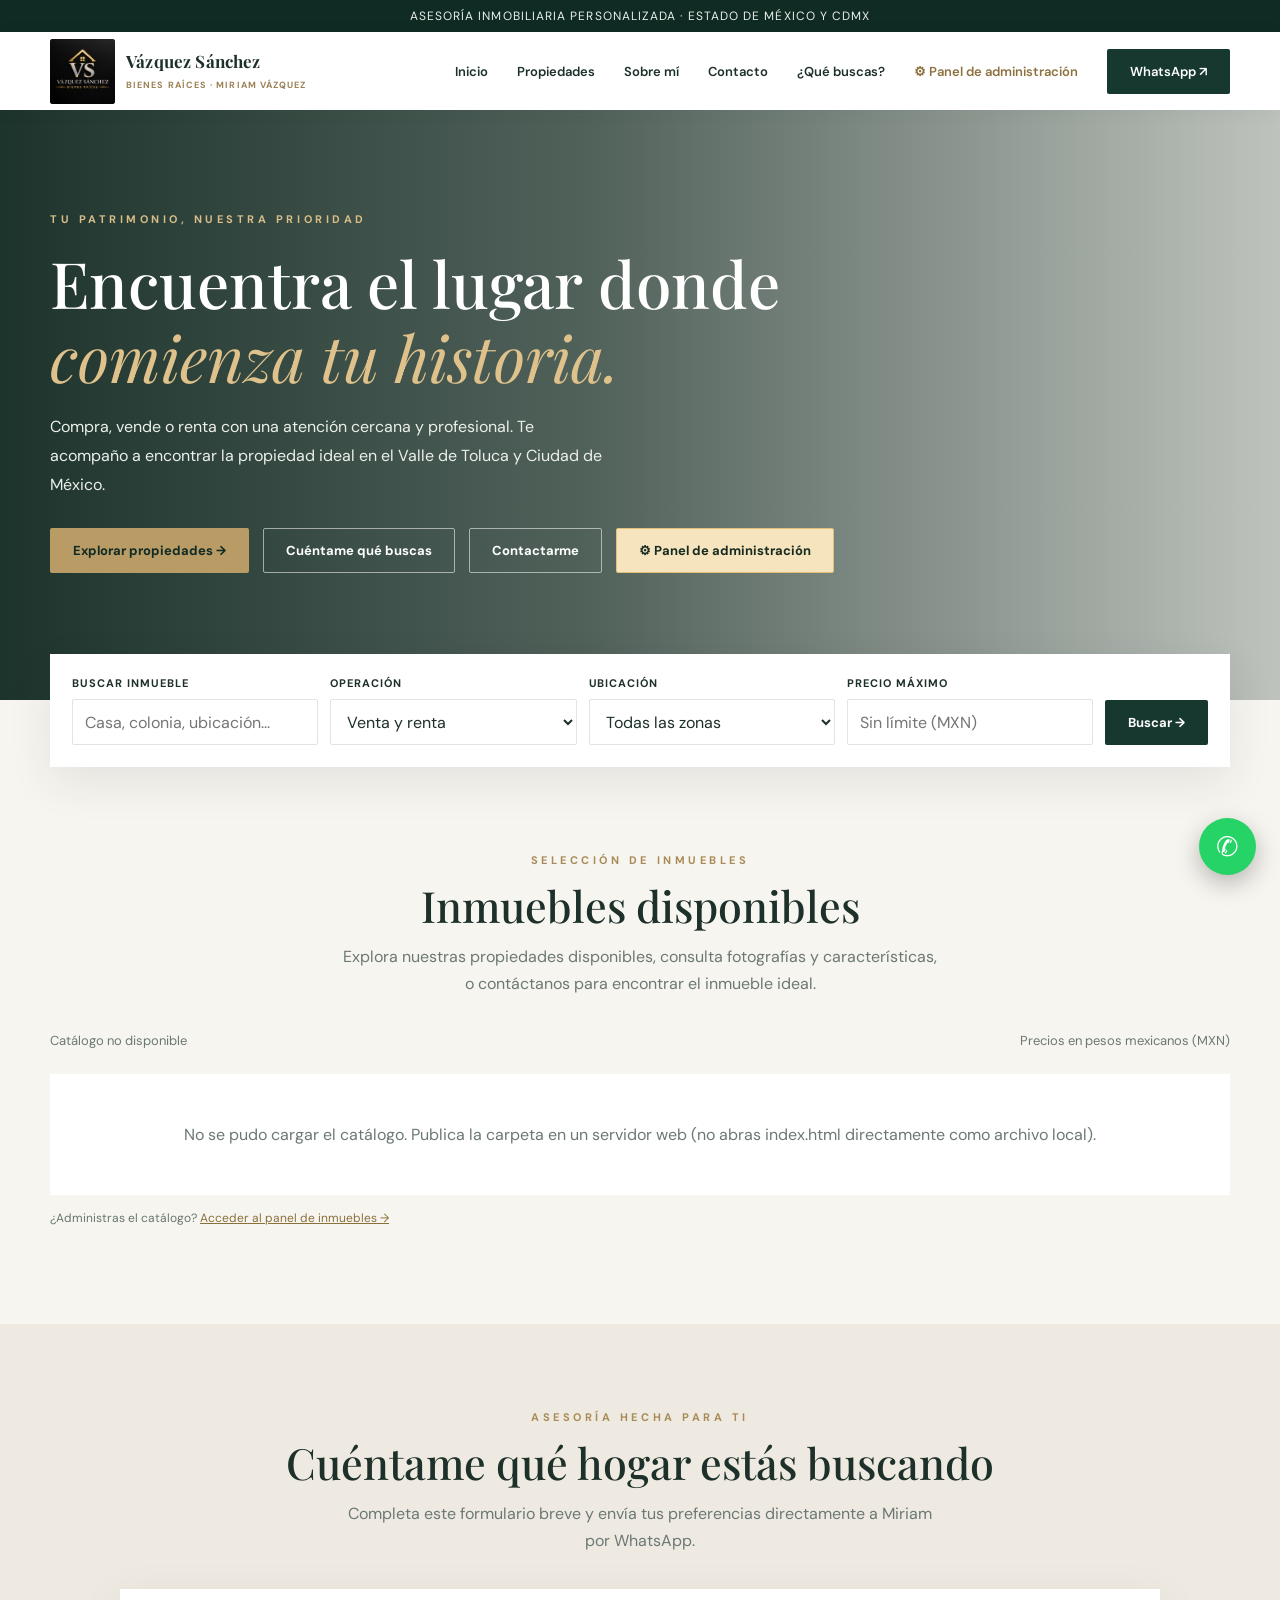
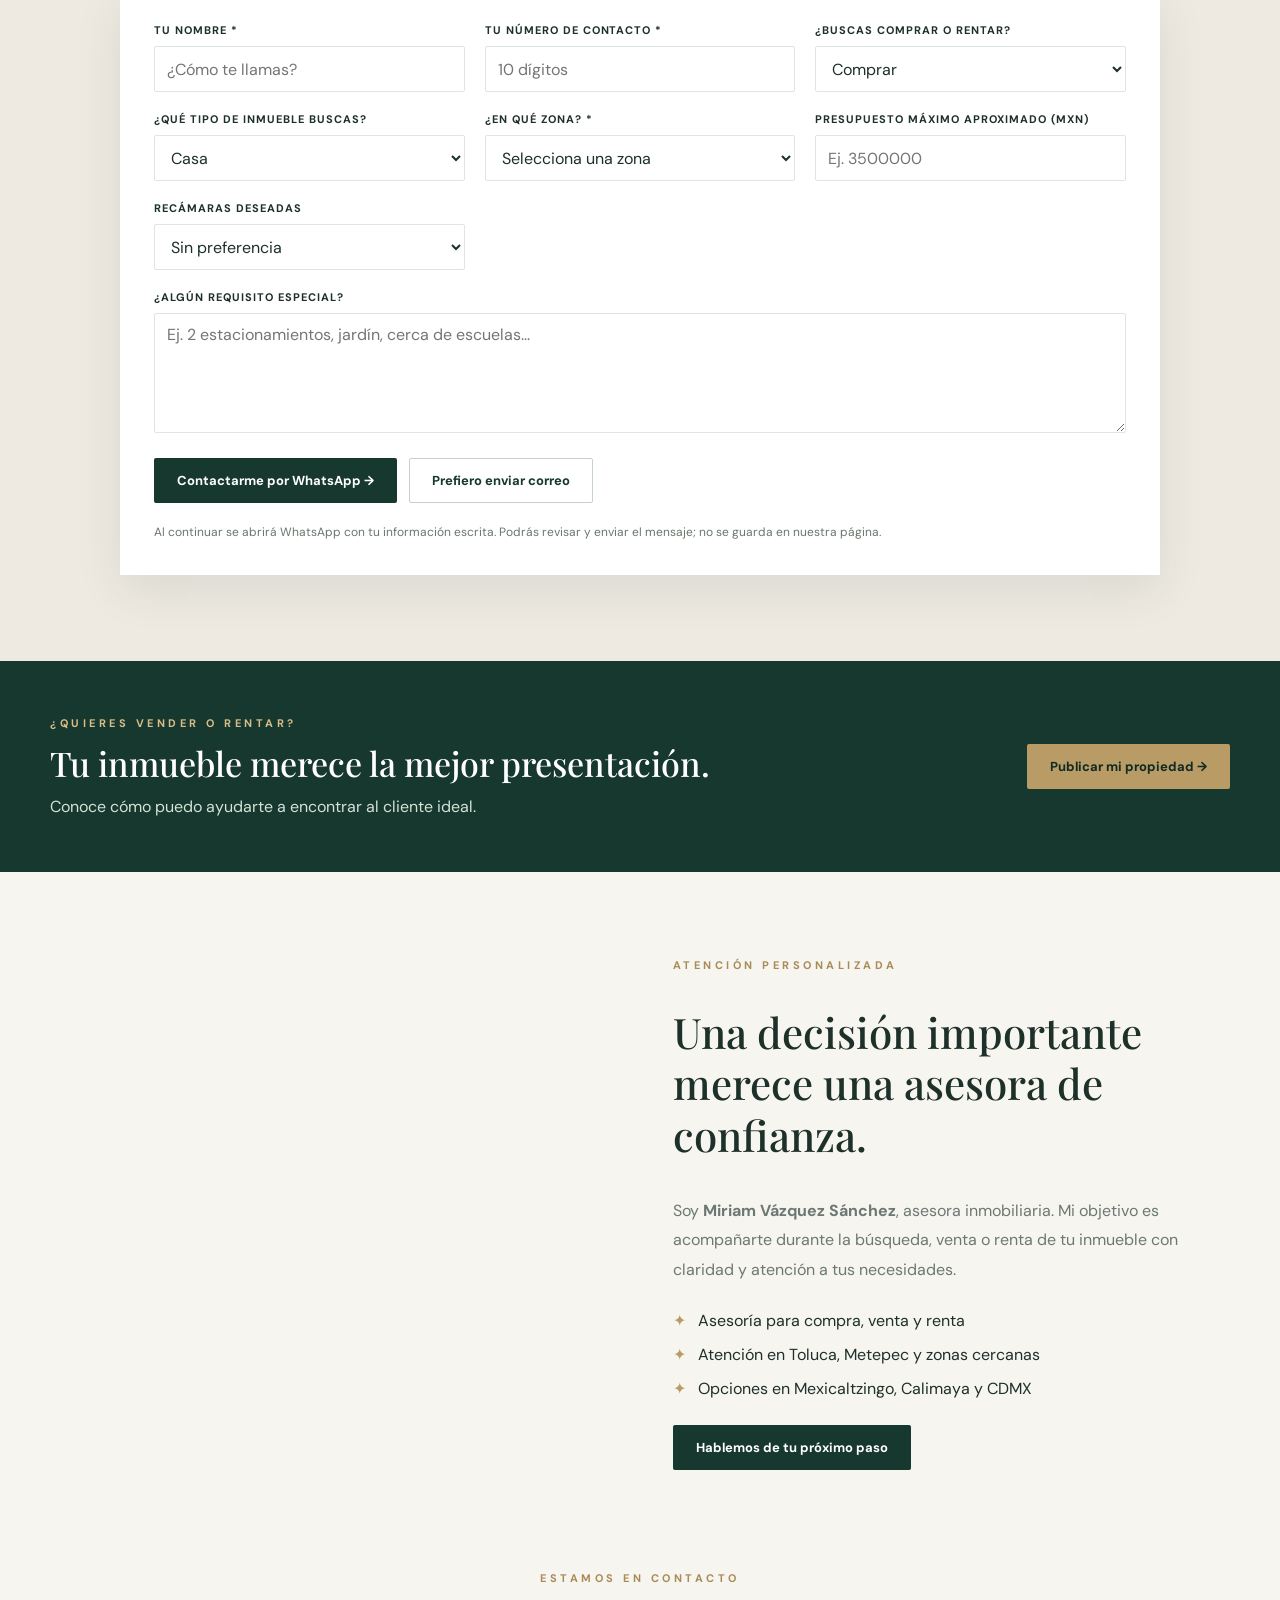
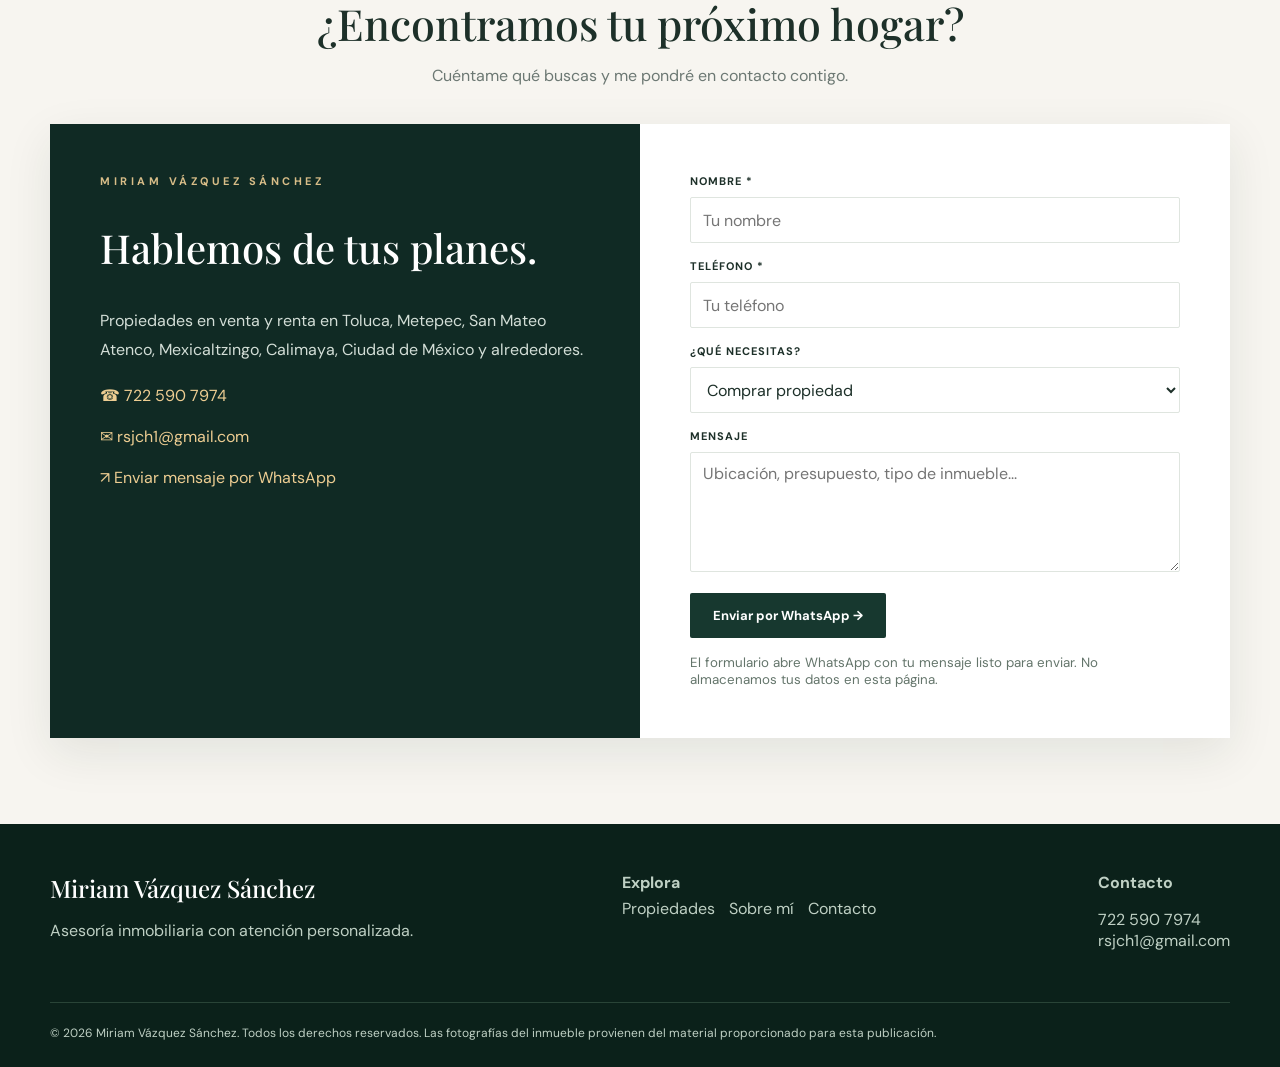
<file: VSB_BIENES_RAICES_FINALCONFIGURADO/index.html>
<!doctype html><html lang="es"><head><meta charset="utf-8"><meta name="viewport" content="width=device-width,initial-scale=1"><meta name="description" content="Miriam Vázquez Sánchez, asesora inmobiliaria. Propiedades en venta y renta en Toluca, Metepec, San Mateo Atenco, Mexicaltzingo, Calimaya y Ciudad de México."><meta name="theme-color" content="#17382f"><title>Miriam Vázquez Sánchez | Asesora Inmobiliaria</title><link rel="stylesheet" href="assets/styles.css"><link rel="icon" href="assets/favicon.ico" sizes="any" type="image/x-icon"><link rel="canonical" href="https://xn--vsbienesraces-5ib.com/">
<meta name="description" content="Vázquez Sánchez Bienes Raíces: casas, departamentos y propiedades en venta y renta en Metepec, Toluca y San Mateo Atenco. Asesoría de Miriam Vázquez Sánchez.">
<meta property="og:type" content="website"><meta property="og:title" content="Vázquez Sánchez Bienes Raíces | Venta y renta en Toluca y Metepec"><meta property="og:description" content="Encuentra propiedades en venta y renta con asesoría personalizada."><meta property="og:image" content="https://xn--vsbienesraces-5ib.com/assets/logo-vazquez-sanchez.jpeg">
</head><body>
<div class="topbar">ASESORÍA INMOBILIARIA PERSONALIZADA · ESTADO DE MÉXICO Y CDMX</div><header class="nav"><div class="container navinner"><a class="brand" href="#inicio" aria-label="Volver al inicio"><img class="brand-logo" src="assets/logo-vazquez-sanchez.jpeg" alt="Vázquez Sánchez Bienes Raíces"><span><strong>Vázquez Sánchez</strong><small>BIENES RAÍCES · MIRIAM VÁZQUEZ</small></span></a><button class="mobile-menu" id="menuBtn" aria-label="Abrir menú" aria-expanded="false">☰</button><nav class="links" id="menu"><a href="#inicio">Inicio</a><a href="#propiedades">Propiedades</a><a href="#nosotros">Sobre mí</a><a href="#contacto">Contacto</a><a href="#busqueda">¿Qué buscas?</a><a class="admin-link" href="admin.html">⚙ Panel de administración</a><a class="btn btn-primary" href="https://wa.me/527225907974?text=Hola%20Miriam%2C%20me%20interesa%20recibir%20asesor%C3%ADa%20inmobiliaria." target="_blank" rel="noopener noreferrer">WhatsApp ↗</a></nav></div></header>
<main><section class="hero" id="inicio"><div class="container heroinner"><div class="eyebrow">Tu patrimonio, nuestra prioridad</div><h1>Encuentra el lugar donde <em>comienza tu historia.</em></h1><p>Compra, vende o renta con una atención cercana y profesional. Te acompaño a encontrar la propiedad ideal en el Valle de Toluca y Ciudad de México.</p><div class="herobtns"><a class="btn btn-gold" href="#propiedades">Explorar propiedades →</a><a class="btn btn-line" style="color:white;border-color:#ffffff8a" href="#busqueda">Cuéntame qué buscas</a><a class="btn btn-line" style="color:white;border-color:#ffffff8a" href="#contacto">Contactarme</a><a class="btn btn-admin" href="admin.html">⚙ Panel de administración</a></div></div></section>
<div class="container"><form class="filters" id="filters"><div class="field"><label for="search">Buscar inmueble</label><input type="search" id="search" placeholder="Casa, colonia, ubicación..."></div><div class="field"><label for="operation">Operación</label><select id="operation"><option value="">Venta y renta</option><option value="venta">Venta</option><option value="renta">Renta</option></select></div><div class="field"><label for="zone">Ubicación</label><select id="zone"><option value="">Todas las zonas</option><option>Toluca</option><option>Metepec</option><option>San Mateo Atenco</option><option>Mexicaltzingo</option><option>Calimaya</option><option>Ciudad de México</option><option>Alrededores</option></select></div><div class="field"><label for="maxPrice">Precio máximo</label><input id="maxPrice" type="number" min="0" placeholder="Sin límite (MXN)"></div><button class="btn btn-primary" type="submit">Buscar →</button></form></div>
<section class="section" id="propiedades"><div class="container"><div class="section-head"><div class="eyebrow" style="color:#a88b57">Selección de inmuebles</div><h2>Inmuebles disponibles</h2><p>Explora nuestras propiedades disponibles, consulta fotografías y características, o contáctanos para encontrar el inmueble ideal.</p></div><div class="results-bar"><span id="count" aria-live="polite">Cargando propiedades...</span><span>Precios en pesos mexicanos (MXN)</span></div><div class="grid" id="propertyGrid"></div><p class="admin-note">¿Administras el catálogo? <a href="admin.html" style="text-decoration:underline">Acceder al panel de inmuebles →</a></p></div></section>
<section class="section lead-section" id="busqueda"><div class="container"><div class="section-head"><div class="eyebrow" style="color:#a88b57">Asesoría hecha para ti</div><h2>Cuéntame qué hogar estás buscando</h2><p>Completa este formulario breve y envía tus preferencias directamente a Miriam por WhatsApp.</p></div><form id="searchLeadForm" class="lead-form"><div class="field"><label for="leadName">Tu nombre *</label><input id="leadName" required maxlength="100" autocomplete="name" placeholder="¿Cómo te llamas?"></div><div class="field"><label for="leadPhone">Tu número de contacto *</label><input id="leadPhone" required type="tel" minlength="10" maxlength="22" autocomplete="tel" placeholder="10 dígitos"></div><div class="field"><label for="leadOperation">¿Buscas comprar o rentar?</label><select id="leadOperation"><option value="Comprar">Comprar</option><option value="Rentar">Rentar</option></select></div><div class="field"><label for="leadType">¿Qué tipo de inmueble buscas?</label><select id="leadType"><option>Casa</option><option>Departamento</option><option>Townhouse</option><option>Terreno</option><option>Local comercial</option><option>Otro</option></select></div><div class="field"><label for="leadZone">¿En qué zona? *</label><select id="leadZone" required><option value="">Selecciona una zona</option><option>Toluca</option><option>Metepec</option><option>San Mateo Atenco</option><option>Mexicaltzingo</option><option>Calimaya</option><option>Ciudad de México</option><option>Alrededores</option><option>Otra / flexible</option></select></div><div class="field"><label for="leadBudget">Presupuesto máximo aproximado (MXN)</label><input id="leadBudget" type="number" min="0" placeholder="Ej. 3500000"></div><div class="field"><label for="leadBeds">Recámaras deseadas</label><select id="leadBeds"><option value="Sin preferencia">Sin preferencia</option><option>1</option><option>2</option><option>3</option><option>4 o más</option></select></div><div class="field wide"><label for="leadNotes">¿Algún requisito especial?</label><textarea id="leadNotes" maxlength="1000" placeholder="Ej. 2 estacionamientos, jardín, cerca de escuelas..."></textarea></div><div class="lead-actions wide"><button class="btn btn-primary" type="submit">Contactarme por WhatsApp →</button><a class="btn btn-line" href="mailto:rsjch1@gmail.com">Prefiero enviar correo</a></div><p class="lead-note wide">Al continuar se abrirá WhatsApp con tu información escrita. Podrás revisar y enviar el mensaje; no se guarda en nuestra página.</p></form></div></section>
<section class="banner"><div class="container banner-content"><div><div class="eyebrow">¿Quieres vender o rentar?</div><h2>Tu inmueble merece la mejor presentación.</h2><p>Conoce cómo puedo ayudarte a encontrar al cliente ideal.</p></div><a class="btn btn-gold" href="https://wa.me/527225907974?text=Hola%20Miriam%2C%20quiero%20informaci%C3%B3n%20para%20promocionar%20mi%20inmueble." target="_blank" rel="noopener noreferrer">Publicar mi propiedad →</a></div></section>
<section class="section" id="nosotros"><div class="container about"><div class="about-img" role="img" aria-label="Interior residencial elegante"></div><div><div class="eyebrow" style="color:#a88b57">Atención personalizada</div><h2>Una decisión importante merece una asesora de confianza.</h2><p>Soy <strong>Miriam Vázquez Sánchez</strong>, asesora inmobiliaria. Mi objetivo es acompañarte durante la búsqueda, venta o renta de tu inmueble con claridad y atención a tus necesidades.</p><div class="bullets"><span>Asesoría para compra, venta y renta</span><span>Atención en Toluca, Metepec y zonas cercanas</span><span>Opciones en Mexicaltzingo, Calimaya y CDMX</span></div><a class="btn btn-primary" href="#contacto">Hablemos de tu próximo paso</a></div></div></section>
<section class="section" id="contacto" style="padding-top:15px"><div class="container"><div class="section-head"><div class="eyebrow" style="color:#a88b57">Estamos en contacto</div><h2>¿Encontramos tu próximo hogar?</h2><p>Cuéntame qué buscas y me pondré en contacto contigo.</p></div><div class="contact-wrap"><div class="contact-info"><div class="eyebrow">Miriam Vázquez Sánchez</div><h2>Hablemos de tus planes.</h2><p>Propiedades en venta y renta en Toluca, Metepec, San Mateo Atenco, Mexicaltzingo, Calimaya, Ciudad de México y alrededores.</p><a href="tel:+527225907974">☎ 722 590 7974</a><a href="mailto:rsjch1@gmail.com">✉ rsjch1@gmail.com</a><a href="https://wa.me/527225907974" target="_blank" rel="noopener noreferrer">↗ Enviar mensaje por WhatsApp</a></div><form class="contact-form" id="contactForm"><div class="field"><label for="name">Nombre *</label><input id="name" required autocomplete="name" placeholder="Tu nombre"></div><div class="field"><label for="phone">Teléfono *</label><input id="phone" required autocomplete="tel" inputmode="tel" placeholder="Tu teléfono"></div><div class="field"><label for="interest">¿Qué necesitas?</label><select id="interest"><option>Comprar propiedad</option><option>Rentar propiedad</option><option>Vender mi propiedad</option><option>Publicar inmueble en renta</option><option>Otra consulta</option></select></div><div class="field"><label for="message">Mensaje</label><textarea id="message" placeholder="Ubicación, presupuesto, tipo de inmueble..."></textarea></div><button class="btn btn-primary" type="submit">Enviar por WhatsApp →</button><small style="color:#64756b">El formulario abre WhatsApp con tu mensaje listo para enviar. No almacenamos tus datos en esta página.</small></form></div></div></section></main>
<footer><div class="container"><div class="footer-row"><div><h3>Miriam Vázquez Sánchez</h3><p>Asesoría inmobiliaria con atención personalizada.</p></div><div><strong>Explora</strong><div><a href="#propiedades">Propiedades</a><a href="#nosotros">Sobre mí</a><a href="#contacto">Contacto</a></div></div><div><strong>Contacto</strong><p>722 590 7974<br>rsjch1@gmail.com</p></div></div><div class="copyright">© <span id="year"></span> Miriam Vázquez Sánchez. Todos los derechos reservados. Las fotografías del inmueble provienen del material proporcionado para esta publicación.</div></div></footer>
<a class="whatsapp" href="https://wa.me/527225907974?text=Hola%20Miriam%2C%20quiero%20informaci%C3%B3n%20de%20tus%20inmuebles." aria-label="Contactar por WhatsApp" target="_blank" rel="noopener noreferrer">✆</a>
<dialog id="details" class="modal"><div id="detailsBody"></div></dialog><script type="application/json" id="initialCatalog">[{"id": "inmueble-1791783072882-dwgj", "titulo": "Departamento en renta, ubicado a 5 minutos del tren interurbano estación Toluca", "operacion": "renta", "tipo": "Departamento", "zona": "Toluca", "precio": 6500, "terreno": 56, "construccion": 56, "recamaras": 2, "banos": 1, "estacionamientos": 1, "estado": "disponible", "imagen": "assets/propiedades/p0-portada.webp", "descripcion": "¡DEPARTAMENTO EN RENTA! a 5 MIN DEL TREN INTERURBANO (TOLUCA) ✨🏡Ubicado en 2do piso
                                MENSUALIDAD: $6,500.00
📍 Localizado en la Col. Benito Juárez (Zona sur) de Toluca, con fácil conexión hacia Metepec y principales vías de acceso.

🔑 Una opción práctica y funcional, ideal para quienes buscan un espacio cómodo y bien distribuido.

🏡 CARACTERÍSTICAS

🏗️ Construcción: 56 m²  
🚗 Estacionamiento para 1 auto pequeño  
🛋️ Área para sala  
🍽️ Área para comedor  
👩‍🍳 Cocina con tarja  
🔥 Boiler de paso  
🚻 1 baño  
🛌 2 recámaras, cada una con clóset  
🧺 Área de lavado (en la azotea)

📌 Cerca de comercios, escuelas y servicios, con buena conectividad hacia Toluca y Metepec.

📲 ¡Agenda tu visita! vía whatsapp 7225907974

📩 Envíanos mensaje para conocer precio, disponibilidad y requisitos de arrendamiento.
*Se renta a través de póliza jurídica
#InmuebleEnRenta #RentaToluca #Depaenrenta #Toluca #Metepec #EstadoDeMéxico #Renta #BienesRaíces #TuNuevoHogar 🏡🔑✨", "galeria": ["assets/propiedades/p0-1.webp", "assets/propiedades/p0-2.webp", "assets/propiedades/p0-3.webp", "assets/propiedades/p0-4.webp", "assets/propiedades/p0-5.webp", "assets/propiedades/p0-6.webp", "assets/propiedades/p0-7.webp", "assets/propiedades/p0-8.webp"], "destacada": true, "videos": []}, {"id": "renta-edificio-san-mateo-oxtotitlan-001", "titulo": "Casa en renta en privada sobre Venustiano carranza, Toluca", "operacion": "renta", "tipo": "Edificio para uso institucional o escolar", "zona": "Venustiano Carranza, Toluca", "precio": 13900, "terreno": 0, "construccion": 0, "recamaras": 3, "banos": 0.5, "estacionamientos": 1, "descripcion": "Casa en renta 2 niveles, ubicacion estrategica para quienes buscan comodidad y conectividad en toluca  Renta mensual: $13,900 MXN

📍 Ubicación estratégica para quienes buscan comodidad y conectividad en Toluca.

🔑 Características de la propiedad:
🛏️ 3 recámaras
🛋️ Sala y comedor
🍸 Área de bar
🛁 1 baño completo
🚻 Medio baño para visitas
🧺 Área de lavado
🌿 Patio de servicio
📦 Cuarto de servicio o bodega
🚗 Estacionamiento para 2 vehículos

✨ Disfruta de espacios funcionales, privacidad y una distribución ideal para la vida familiar.

📋 REQUISITOS DE ARRENDAMIENTO
✔️ 1 mes de renta: $13,900
✔️ 1 mes de depósito: $13,900
✔️ Póliza jurídica: $3,538

💰 Inversión inicial total: $31,338 MXN

📲 ¡Agenda tu cita y conoce esta propiedad!

📍 Ubicación:
https://maps.google.com/?q=19.280157,-99.664551

#CasaEnRenta #RentaToluca #BienesRaícesToluca #VenustianoCarranza #CasaEnRentaEdomex #InmueblesToluca #VSBienesRaíces", "imagen": "assets/propiedades/p1-portada.webp", "galeria": ["assets/propiedades/p1-1.webp", "assets/propiedades/p1-2.webp", "assets/propiedades/p1-3.webp", "assets/propiedades/p1-4.webp", "assets/propiedades/p1-5.webp", "assets/propiedades/p1-6.webp", "assets/propiedades/p1-7.webp", "assets/propiedades/p1-8.webp", "assets/propiedades/p1-9.webp", "assets/propiedades/p1-10.webp", "assets/propiedades/p1-11.webp", "assets/propiedades/p1-12.webp", "assets/propiedades/p1-13.webp", "assets/propiedades/p1-14.webp", "assets/propiedades/p1-15.webp", "assets/propiedades/p1-16.webp", "assets/propiedades/p1-17.webp", "assets/propiedades/p1-18.webp", "assets/propiedades/p1-19.webp", "assets/propiedades/p1-20.webp", "assets/propiedades/p1-21.webp", "assets/propiedades/p1-22.webp", "assets/propiedades/p1-23.webp", "assets/propiedades/p1-24.webp", "assets/propiedades/p1-25.webp", "assets/propiedades/p1-26.webp"], "estado": "disponible", "destacada": true, "videos": []}]</script><script src="assets/config.js" defer></script><script src="assets/site.js" defer></script></body></html>
</file>
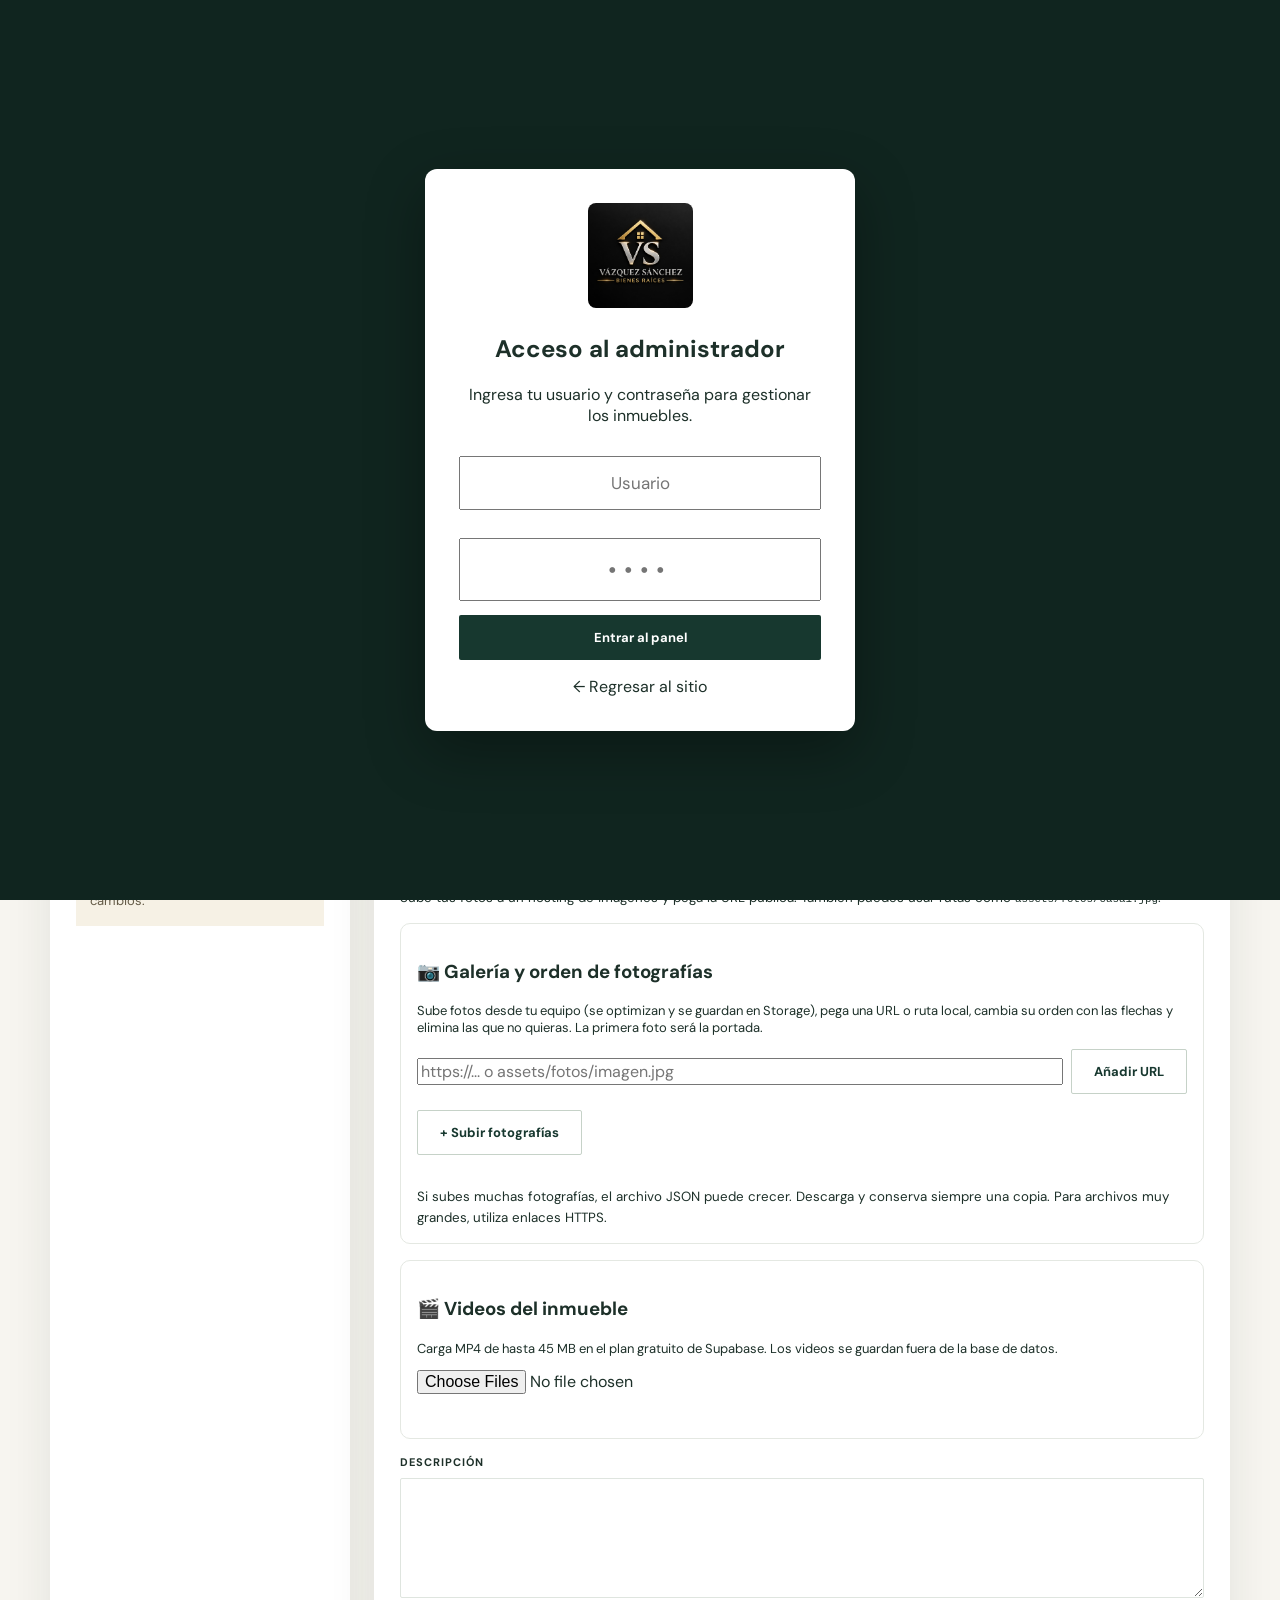
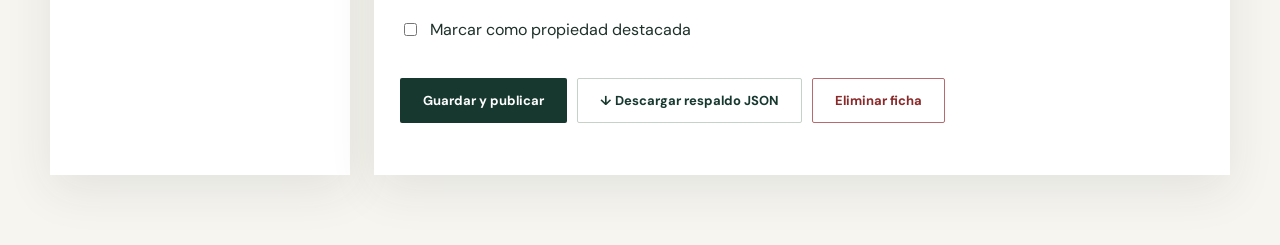
<file: VSB_BIENES_RAICES_FINALCONFIGURADO/admin.html>
<!doctype html><html lang="es"><head><meta charset="utf-8"><meta name="viewport" content="width=device-width,initial-scale=1"><meta name="robots" content="noindex,nofollow"><title>Editor de catálogo | Miriam Vázquez</title><link rel="stylesheet" href="assets/styles.css"><link rel="icon" href="assets/favicon.ico" sizes="any" type="image/x-icon"><style>.admin-header{background:var(--deep);color:white;padding:32px 0}.admin-header h1{font:500 38px 'Playfair Display',serif;margin:8px 0}.admin-layout{display:grid;grid-template-columns:300px minmax(0,1fr);gap:24px;padding:35px 0 70px}.panel{background:white;padding:26px;box-shadow:var(--shadow)}.panel h2{font:500 25px 'Playfair Display',serif;margin:0 0 16px}.editor-grid{display:grid;grid-template-columns:repeat(2,1fr);gap:16px}.editor-grid .wide{grid-column:1/-1}.admin-list{display:grid;gap:9px;margin:18px 0}.admin-item{display:block;text-align:left;padding:15px;width:100%;border:1px solid var(--line);background:white;color:var(--ink)}.admin-item.active{border-color:var(--gold);background:#faf6ea}.admin-item strong{display:block}.admin-item small{color:var(--muted)}.actions{display:flex;gap:10px;flex-wrap:wrap;margin-top:22px}.help{background:#f6f1e5;padding:14px;font-size:13px;line-height:1.7;color:#645b47;margin-top:17px}.admin-layout .field input[type=checkbox]{width:auto;height:auto}.check{display:flex;align-items:center;gap:10px}.danger{border-color:#b56c6c;color:#8a2929}.status{font-size:13px;color:#375d48;margin-top:10px}.upload{width:100%;max-width:100%}@media(max-width:760px){.admin-layout{grid-template-columns:1fr}.editor-grid{grid-template-columns:1fr}.editor-grid .wide{grid-column:auto}}.photo-manager{grid-column:1/-1;border:1px solid var(--line);padding:16px;border-radius:10px}.photo-list{display:grid;grid-template-columns:repeat(auto-fill,minmax(145px,1fr));gap:12px;margin:14px 0}.photo-card{padding:8px;border:1px solid #d8d0c1;border-radius:8px;background:#faf9f6}.photo-card img{width:100%;height:110px;object-fit:cover;border-radius:5px}.photo-card small{display:block;margin:5px 0}.photo-actions{display:flex;flex-wrap:wrap;gap:4px}.photo-actions button{font-size:12px;padding:5px 8px;cursor:pointer}.gate{position:fixed;inset:0;background:#10251f;z-index:9999;display:grid;place-items:center;padding:20px}.gate-card{background:#fff;width:min(430px,100%);padding:34px;border-radius:12px;text-align:center;box-shadow:0 20px 60px #0005}.gate-card img{width:105px;height:105px;object-fit:contain;border-radius:8px}.gate-card input{font-size:24px;text-align:center;letter-spacing:7px;width:100%;padding:14px;margin:14px 0}.gate[hidden]{display:none}.wide-input{display:flex;gap:8px;align-items:center}.wide-input input{flex:1;min-width:0}@media(max-width:900px){.admin-layout{grid-template-columns:240px minmax(0,1fr);gap:16px}.panel{padding:18px}.editor-grid{grid-template-columns:1fr}.editor-grid .wide{grid-column:auto}}@media(max-width:760px){.admin-layout{grid-template-columns:minmax(0,1fr);padding:16px 0 40px}.admin-header{padding:22px 0}.admin-header h1{font-size:30px}.panel{padding:18px}.photo-manager{grid-column:auto;padding:12px}.photo-list{grid-template-columns:repeat(2,minmax(0,1fr))}.wide-input{display:grid;grid-template-columns:1fr}.wide-input input{width:100%}.actions{display:grid;grid-template-columns:1fr}.actions .btn{width:100%}.gate-card{padding:23px 16px}.admin-item{padding:13px}.photo-actions button{min-height:36px;min-width:36px}}@media(max-width:360px){.photo-list{grid-template-columns:1fr}.photo-card img{height:170px}}
</style></head><body><div class="gate" id="gate"><form class="gate-card" id="loginForm"><img src="assets/logo-vazquez-sanchez.jpeg" alt="Vázquez Sánchez Bienes Raíces"><h2>Acceso al administrador</h2><p>Ingresa tu usuario y contraseña para gestionar los inmuebles.</p><input id="username" type="text" required placeholder="Usuario" aria-label="Usuario" autocomplete="username" style="font-size:17px;letter-spacing:normal"><input id="password" type="password" required placeholder="••••" aria-label="Contraseña" autocomplete="current-password"><button class="btn btn-primary" type="submit" style="width:100%">Entrar al panel</button><p id="loginError" role="alert" style="color:#9c2929"></p><a href="index.html">← Regresar al sitio</a></form></div><header class="admin-header"><div class="container"><a href="index.html" style="color:#d9bd83">← Volver al sitio</a><h1>Editor de inmuebles</h1><p>Administra fichas, fotos y videos. Los cambios se publican al guardar cuando Supabase está configurado.</p></div></header><main class="container admin-layout"><aside class="panel"><h2>Tu catálogo</h2><button type="button" class="btn btn-line" id="logout" style="margin-bottom:10px">Cerrar sesión</button><button type="button" class="btn btn-primary" id="add" style="width:100%">+ Nueva propiedad</button><div id="items" class="admin-list"></div><div class="actions" style="margin-bottom:18px"><button type="button" class="btn btn-line" id="moveUp">↑ Subir inmueble</button><button type="button" class="btn btn-line" id="moveDown">↓ Bajar inmueble</button></div><button type="button" class="btn btn-line" id="importBtn" style="width:100%">Importar catálogo JSON</button><input type="file" id="importFile" accept=".json,application/json" hidden><button type="button" class="btn btn-line" id="reloadPublished" style="width:100%;margin-top:10px">↻ Actualizar catálogo desde el servidor</button><div class="help"><b>Publicación directa:</b> al guardar, agregar, eliminar o reordenar fotografías, los cambios se almacenan en el servidor y aparecen en la página pública. Usa el respaldo JSON por seguridad. Requiere configurar Supabase. Sin configuración el editor no publica cambios.</div></aside><section class="panel"><h2 id="editorTitle">Editar inmueble</h2><form id="editor" class="editor-grid"><div class="field wide"><label for="titulo">Título *</label><input id="titulo" required maxlength="120"></div><div class="field"><label for="operacion">Operación</label><select id="operacion"><option value="venta">Venta</option><option value="renta">Renta</option></select></div><div class="field"><label for="tipo">Tipo de inmueble</label><select id="tipo"><option>Casa</option><option>Departamento</option><option>Terreno</option><option>Townhouse</option><option>Local comercial</option><option>Oficina</option><option>Edificio para uso institucional o escolar</option><option>Otro</option></select></div><div class="field"><label for="zona">Zona *</label><input id="zona" list="zonas" required><datalist id="zonas"><option>Toluca</option><option>Metepec</option><option>San Mateo Atenco</option><option>Mexicaltzingo</option><option>Calimaya</option><option>Ciudad de México</option><option>Alrededores</option></datalist></div><div class="field"><label for="precio">Precio (MXN) *</label><input id="precio" type="number" min="0" step="1" required></div><div class="field"><label for="terreno">Terreno (m²)</label><input id="terreno" type="number" min="0" step="0.01"></div><div class="field"><label for="construccion">Construcción (m²)</label><input id="construccion" type="number" min="0" step="0.01"></div><div class="field"><label for="recamaras">Recámaras</label><input id="recamaras" type="number" min="0"></div><div class="field"><label for="banos">Baños</label><input id="banos" type="number" min="0" step="0.5"></div><div class="field"><label for="estacionamientos">Estacionamientos</label><input id="estacionamientos" type="number" min="0"></div><div class="field"><label for="estado">Disponibilidad</label><select id="estado"><option value="disponible">Disponible</option><option value="ejemplo">Demostración (etiqueta visible)</option><option value="vendido">Vendido (se oculta)</option><option value="rentado">Rentado (se oculta)</option><option value="oculto">Oculto</option></select></div><div class="field wide"><label for="imagen">URL de fotografía principal (HTTPS)</label><input id="imagen" type="text" placeholder="assets/fotos/foto.jpg o https://..."><small>Sube tus fotos a un hosting de imágenes y pega la URL pública. También puedes usar rutas como <code>assets/fotos/casa1.jpg</code>.</small></div><div class="photo-manager"><h3>📷 Galería y orden de fotografías</h3><p style="font-size:13px">Sube fotos desde tu equipo (se optimizan y se guardan en Storage), pega una URL o ruta local, cambia su orden con las flechas y elimina las que no quieras. La primera foto será la portada.</p><div class="wide-input"><input id="photoUrl" type="text" placeholder="https://... o assets/fotos/imagen.jpg"><button type="button" class="btn btn-line" id="addPhotoUrl">Añadir URL</button></div><p><label for="photosUpload" class="btn btn-line" style="cursor:pointer;display:inline-block">+ Subir fotografías</label><input type="file" id="photosUpload" accept="image/*" multiple hidden></p><div class="photo-list" id="photosList"></div><small>Si subes muchas fotografías, el archivo JSON puede crecer. Descarga y conserva siempre una copia. Para archivos muy grandes, utiliza enlaces HTTPS.</small></div><div class="photo-manager"><h3>🎬 Videos del inmueble</h3><p style="font-size:13px">Carga MP4 de hasta 45 MB en el plan gratuito de Supabase. Los videos se guardan fuera de la base de datos.</p><input id="videosUpload" type="file" accept="video/mp4,video/webm" multiple><div id="videosList" class="photo-list"></div></div><div class="field wide"><label for="descripcion">Descripción</label><textarea id="descripcion" maxlength="3000"></textarea></div><label class="check wide"><input type="checkbox" id="destacada"> Marcar como propiedad destacada</label><div class="actions wide"><button class="btn btn-primary" type="submit">Guardar y publicar</button><button class="btn btn-line" type="button" id="download">↓ Descargar respaldo JSON</button><button class="btn btn-line danger" type="button" id="delete">Eliminar ficha</button></div><div class="status wide" role="status" aria-live="polite" id="status"></div></form></section></main><script src="assets/config.js" defer></script><script src="assets/admin-cloud.js" defer></script></body></html>
</file>
<file: VSB_BIENES_RAICES_FINALCONFIGURADO/assets/styles.css>
@import url('https://fonts.googleapis.com/css2?family=DM+Sans:wght@400;500;600;700&family=Playfair+Display:wght@400;500;600;700&display=swap');
:root{--forest:#17382f;--deep:#102a24;--gold:#b99b65;--cream:#f7f5f0;--paper:#fff;--ink:#1d3029;--muted:#6c7873;--line:#e4e8e2;--shadow:0 15px 45px rgba(18,47,38,.09)}*{box-sizing:border-box}html{scroll-behavior:smooth}body{margin:0;background:var(--cream);color:var(--ink);font-family:'DM Sans',Arial,sans-serif}a{text-decoration:none;color:inherit}button,input,select,textarea{font:inherit}button{cursor:pointer}.container{width:min(1180px,calc(100% - 40px));margin:auto}.topbar{background:var(--deep);color:#e9efe9;text-align:center;padding:8px;font-size:12px;letter-spacing:.09em}.nav{background:rgba(255,255,255,.97);position:sticky;z-index:20;top:0;box-shadow:0 2px 18px #17382f0d}.navinner{display:flex;align-items:center;justify-content:space-between;min-height:78px;gap:24px}.brand{display:flex;align-items:center;gap:11px}.mark{width:47px;height:47px;border:1px solid var(--gold);color:var(--gold);display:grid;place-items:center;font-family:Georgia,serif;font-size:23px;background:var(--forest)}.brand strong{display:block;font-family:'Playfair Display',Georgia,serif;font-size:18px;letter-spacing:.01em}.brand small{font-size:9px;color:#9b8055;letter-spacing:.26em;font-weight:700}.links{display:flex;align-items:center;gap:29px}.links a{font-size:13px;font-weight:600}.links a:hover{color:#9f7c3c}.btn{display:inline-flex;justify-content:center;align-items:center;gap:9px;padding:13px 22px;border:1px solid transparent;border-radius:2px;font-weight:700;font-size:13px;transition:.2s}.btn:hover{transform:translateY(-1px)}.btn-primary{background:var(--forest);color:white}.btn-gold{background:var(--gold);color:var(--deep)}.btn-line{background:transparent;border-color:#c6d2c8;color:var(--forest)}.mobile-menu{display:none;border:0;background:none;font-size:27px}.hero{min-height:590px;background:linear-gradient(90deg,rgba(10,35,27,.92) 0%,rgba(10,35,27,.70) 46%,rgba(10,35,27,.24) 100%),url('https://images.unsplash.com/photo-1600607687920-4e2a09cf159d?auto=format&fit=crop&w=2000&q=85') center/cover;display:flex;align-items:center;color:white}.heroinner{padding:80px 0 105px}.eyebrow{color:#d8bd88;font-weight:700;font-size:11px;letter-spacing:.32em;text-transform:uppercase}.hero h1{font-family:'Playfair Display',Georgia,serif;font-weight:500;font-size:clamp(43px,5vw,73px);max-width:800px;line-height:1.15;margin:20px 0 20px}.hero h1 em{color:#dfc18b;font-weight:400}.hero p{font-size:16px;line-height:1.8;max-width:560px;color:#ecf0eb}.herobtns{display:flex;gap:14px;flex-wrap:wrap;margin-top:28px}.section{padding:86px 0}.section-head{text-align:center;margin-bottom:35px}.section-head h2{font:500 clamp(32px,4vw,43px)/1.24 'Playfair Display',Georgia,serif;margin:12px auto}.section-head p{max-width:600px;margin:auto;color:var(--muted);line-height:1.65}.filters{background:white;box-shadow:var(--shadow);padding:22px;display:grid;grid-template-columns:1fr 1fr 1fr 1fr auto;align-items:end;gap:12px;margin-top:-46px;position:relative;z-index:2}.field label{font-size:11px;font-weight:700;text-transform:uppercase;letter-spacing:.09em;display:block;margin-bottom:9px}.field select,.field input,.field textarea{height:46px;padding:10px 12px;width:100%;border:1px solid #dfe5df;border-radius:2px;background:white;color:var(--ink);outline:none}.field textarea{height:120px;resize:vertical}.field select:focus,.field input:focus,.field textarea:focus{border-color:var(--gold)}.results-bar{display:flex;justify-content:space-between;align-items:center;gap:12px;margin:25px 0;color:var(--muted);font-size:13px}.grid{display:grid;grid-template-columns:repeat(3,minmax(0,1fr));gap:25px}.property{background:white;box-shadow:0 8px 32px #172e2510;overflow:hidden;display:flex;flex-direction:column}.photo{height:242px;position:relative;background:#d2d9d4;overflow:hidden}.photo img{width:100%;height:100%;object-fit:cover;transition:transform .4s}.property:hover img{transform:scale(1.045)}.pill{position:absolute;top:16px;left:16px;padding:9px 12px;background:#fff;color:var(--forest);text-transform:uppercase;font-size:10px;letter-spacing:.13em;font-weight:700}.demo-pill{position:absolute;top:16px;right:12px;padding:9px;background:#ecdcb5;color:#5a4725;font-size:9px;font-weight:700;max-width:50%;text-align:center}.property-body{padding:24px;display:flex;flex-direction:column;flex:1}.location{color:var(--gold);font-size:11px;font-weight:700;letter-spacing:.1em;text-transform:uppercase}.property h3{font:500 22px/1.32 'Playfair Display',Georgia,serif;margin:12px 0}.price{font-size:21px;font-weight:700;color:var(--forest);margin:4px 0 18px}.price small{font-size:12px;font-weight:400;color:var(--muted)}.facts{display:flex;flex-wrap:wrap;gap:12px;padding:16px 0;border-top:1px solid var(--line);border-bottom:1px solid var(--line);color:#687a70;font-size:12px}.property-actions{display:flex;gap:10px;margin-top:auto;padding-top:18px}.property-actions .btn{flex:1;padding:12px 8px}.empty{text-align:center;background:white;padding:50px 20px;grid-column:1/-1;color:var(--muted)}.banner{background:var(--forest);color:white;padding:55px 0}.banner-content{display:flex;justify-content:space-between;gap:25px;align-items:center}.banner h2{font:500 34px 'Playfair Display',Georgia,serif;margin:10px 0}.banner p{color:#d4e2d7;margin:0}.about{display:grid;grid-template-columns:1fr 1fr;align-items:center;gap:65px}.about-img{height:460px;background:url('https://images.unsplash.com/photo-1600607688969-a5bfcd646154?auto=format&fit=crop&w=1200&q=85') center/cover}.about h2{font:500 42px/1.22 'Playfair Display',Georgia,serif}.about p{color:var(--muted);line-height:1.85}.bullets{display:grid;gap:13px;margin:26px 0}.bullets span:before{content:'✦';color:var(--gold);margin-right:12px}.contact-wrap{background:white;display:grid;grid-template-columns:1fr 1fr;box-shadow:var(--shadow)}.contact-info{background:var(--deep);color:white;padding:50px}.contact-info h2{font:500 40px 'Playfair Display',Georgia,serif}.contact-info p{color:#d3ded7;line-height:1.8}.contact-info a{display:block;margin-top:20px;color:#edcd92;overflow-wrap:anywhere}.contact-form{padding:50px;display:grid;gap:16px}.contact-form .btn{justify-self:start}footer{background:#0b211a;color:#bfd0c4;padding:48px 0 26px}.footer-row{display:flex;justify-content:space-between;gap:25px;flex-wrap:wrap}.footer-row h3{font:500 24px 'Playfair Display',Georgia,serif;color:white;margin:0 0 14px}.footer-row a{display:inline-block;margin:5px 14px 5px 0}.copyright{border-top:1px solid #294437;margin-top:35px;padding-top:22px;font-size:12px}.whatsapp{position:fixed;bottom:25px;right:24px;background:#25d366;border-radius:50%;height:57px;width:57px;display:grid;place-items:center;color:#fff;box-shadow:0 8px 25px #0004;z-index:25;font-size:27px}.modal{border:0;padding:0;width:min(850px,calc(100% - 30px));max-height:90vh;overflow:auto;box-shadow:0 26px 80px #0005}.modal::backdrop{background:#071b13bb}.modal-photo{width:100%;height:300px;object-fit:cover}.modal-content{padding:26px 34px 35px}.modal-head{display:flex;align-items:start;justify-content:space-between}.icon-btn{border:0;background:#ecf0ec;font-size:23px;width:35px;height:35px}.modal-content h2{font:500 32px 'Playfair Display',Georgia,serif}.modal-content p{line-height:1.7;color:var(--muted)}.disclaimer{font-size:12px;color:#947336}.admin-note{font-size:12px;color:#65776c;margin-top:15px}.sr-only{position:absolute;width:1px;height:1px;padding:0;margin:-1px;overflow:hidden;clip:rect(0,0,0,0);white-space:nowrap;border:0}
@media(max-width:920px){.grid{grid-template-columns:repeat(2,1fr)}.filters{grid-template-columns:repeat(2,1fr)}.filters button{grid-column:1/-1}.links{gap:14px}.links a{font-size:11px}.about{gap:30px}}@media(max-width:650px){.container{width:min(100% - 28px,1180px)}.navinner{min-height:68px}.brand strong{font-size:15px}.mark{width:40px;height:40px}.mobile-menu{display:block}.links{display:none;position:absolute;left:0;top:68px;width:100%;background:white;padding:20px;box-shadow:var(--shadow);flex-direction:column;align-items:stretch}.links.open{display:flex}.hero{min-height:520px}.heroinner{padding:70px 0 90px}.hero h1{font-size:44px}.hero p{font-size:14px}.filters{margin-top:-26px;padding:15px;grid-template-columns:1fr 1fr}.filters .field:first-child{grid-column:1/-1}.grid{grid-template-columns:1fr}.section{padding:62px 0}.photo{height:245px}.banner-content{align-items:start;flex-direction:column}.about{grid-template-columns:1fr}.about-img{height:280px}.contact-wrap{grid-template-columns:1fr}.contact-info,.contact-form{padding:30px 23px}.whatsapp{bottom:16px;right:15px}.modal-photo{height:205px}.modal-content{padding:18px}}

/* Identidad Vázquez Sánchez y formulario de prospectos */
.brand-logo{width:65px;height:65px;object-fit:contain;border-radius:3px;background:#111;flex-shrink:0}.brand small{letter-spacing:.12em}.brand strong{font-size:17px}.lead-section{background:#eeeae1}.lead-form{display:grid;grid-template-columns:repeat(3,minmax(0,1fr));gap:20px;background:white;padding:34px;box-shadow:var(--shadow);max-width:1040px;margin:auto}.lead-form .wide{grid-column:1/-1}.lead-form textarea{min-height:100px}.lead-actions{display:flex;gap:12px;align-items:center;flex-wrap:wrap}.lead-note{font-size:12px;color:#69766c;line-height:1.5;margin:0}@media(max-width:920px){.lead-form{grid-template-columns:repeat(2,minmax(0,1fr))}}@media(max-width:650px){.brand-logo{width:48px;height:48px}.brand strong{font-size:14px}.brand small{font-size:8px;letter-spacing:.05em}.lead-form{grid-template-columns:1fr;padding:22px;gap:14px}.lead-form .wide{grid-column:1}.lead-actions .btn{width:100%}}

/* Galería de fotografías reales del inmueble */
.detail-gallery{display:grid;grid-template-columns:repeat(3,minmax(0,1fr));gap:9px;margin:20px 0 26px}.detail-gallery img{width:100%;height:125px;object-fit:cover;display:block}.detail-gallery a:hover{opacity:.8}@media(max-width:650px){.detail-gallery{grid-template-columns:repeat(2,1fr)}.detail-gallery img{height:110px}}

.btn-admin{background:#f5e4bd;color:#172b21;border-color:#e2c07b}.admin-link{color:#8d713e!important}.grid:has(.property-featured){grid-template-columns:1fr}.property-featured{display:grid;grid-template-columns:minmax(0,1.15fr) minmax(0,1fr);align-items:stretch;max-width:1100px;width:100%;margin:auto}.property-featured .photo{height:100%;min-height:355px}.property-featured .property-body{padding:34px}.property-featured h3{font-size:30px}.property-featured .price{font-size:28px}.detail-gallery{display:grid;grid-template-columns:repeat(3,minmax(0,1fr));gap:8px;margin:20px 0}.detail-gallery img{width:100%;height:130px;object-fit:cover;display:block}.admin-note a{color:#8b703b}@media(max-width:700px){.property-featured{display:flex;flex-direction:column}.property-featured .photo{height:250px;min-height:0}.property-featured .property-body{padding:22px}.detail-gallery{grid-template-columns:repeat(2,minmax(0,1fr))}.detail-gallery img{height:110px}}


/* Responsive refinado: móviles, tablets, accesibilidad y formularios */
html{scroll-padding-top:90px}body{overflow-x:hidden}img{max-width:100%}button,a,input,textarea,select{touch-action:manipulation} :focus-visible{outline:3px solid #b99b65;outline-offset:3px}
.property,.panel,.contact-wrap,.lead-form{min-width:0}.property h3,.property p,.property .location{overflow-wrap:anywhere}.property-actions{flex-wrap:wrap}.btn{min-height:44px;text-align:center}.field input,.field select,.field textarea{max-width:100%;font-size:16px}.navinner{min-width:0}.brand{min-width:0}.brand span{min-width:0}.brand strong,.brand small{overflow-wrap:anywhere}
@media(max-width:1050px){.links{gap:12px}.links .btn{padding-inline:12px}.brand strong{font-size:15px}}
@media(min-width:651px) and (max-width:1050px){.navinner{gap:12px}.links{gap:10px}.links a{font-size:11px}.brand-logo{width:50px;height:50px}.filters{grid-template-columns:repeat(2,minmax(0,1fr))}.filters button{grid-column:1/-1}}
@media(max-width:850px){.mobile-menu{display:flex;align-items:center;justify-content:center;min-width:44px;min-height:44px;border:1px solid var(--line);border-radius:6px;flex-shrink:0}.navinner{min-height:72px}.links{display:none;position:absolute;top:100%;left:0;right:0;width:100%;max-height:calc(100dvh - 72px);overflow-y:auto;background:white;box-shadow:var(--shadow);padding:18px clamp(14px,4vw,35px) 26px;flex-direction:column;align-items:stretch;gap:0}.links.open{display:flex}.links a{font-size:15px;padding:13px 10px;border-bottom:1px solid var(--line)}.links .btn{margin-top:12px}.grid{grid-template-columns:repeat(2,minmax(0,1fr))}.contact-info,.contact-form{padding:32px}.about{gap:28px}}
@media(max-width:650px){.container{width:calc(100% - 32px)}.topbar{font-size:10px;padding:8px 12px;line-height:1.5;letter-spacing:.05em}.navinner{min-height:68px}.brand-logo{width:46px;height:46px}.brand{gap:8px}.brand strong{font-size:14px}.brand small{font-size:8px}.links{max-height:calc(100dvh - 68px)}.hero{min-height:0;background-position:center right 35%}.heroinner{padding:74px 0 94px}.hero h1{font-size:clamp(34px,9vw,48px);line-height:1.15}.hero p{font-size:15px;line-height:1.65}.herobtns{display:grid;grid-template-columns:1fr;gap:10px;max-width:390px}.herobtns .btn{width:100%}.filters{margin-top:-28px;grid-template-columns:1fr;gap:13px;padding:18px;border-radius:8px}.filters .field:first-child,.filters button{grid-column:auto}.section{padding:54px 0}.section-head h2{font-size:clamp(29px,8vw,38px)}.section-head p{font-size:14px}.grid{grid-template-columns:1fr;gap:18px}.property-featured{display:flex;flex-direction:column}.property-featured .photo,.photo{height:230px;min-height:0}.property-featured .property-body,.property-body{padding:20px}.property-featured h3{font-size:25px}.property-featured .price{font-size:24px}.property-actions{display:grid;grid-template-columns:1fr 1fr}.property-actions .btn{min-width:0;padding:12px 7px}.results-bar{align-items:flex-start;flex-direction:column;gap:5px}.banner{padding:38px 0}.banner h2{font-size:30px}.banner-content .btn{width:100%}.about h2{font-size:32px}.contact-wrap{grid-template-columns:1fr}.contact-info,.contact-form{padding:26px 20px}.contact-info h2{font-size:32px}.contact-form .btn{width:100%}.lead-form{padding:20px 16px}.lead-form .wide{grid-column:auto}.lead-actions{display:grid;grid-template-columns:1fr}.lead-actions .btn{width:100%}.detail-gallery{grid-template-columns:repeat(2,minmax(0,1fr))}.modal{width:calc(100% - 16px);max-height:92dvh}.modal-photo{height:200px}.modal-content{padding:18px 16px}.modal-content h2{font-size:26px}.whatsapp{width:53px;height:53px;right:12px;bottom:12px}.footer-row{display:grid;grid-template-columns:1fr;gap:20px}.copyright{line-height:1.6}}
@media(max-width:360px){.brand strong{font-size:12px}.brand small{font-size:7px}.brand-logo{width:40px;height:40px}.property-actions{grid-template-columns:1fr}.photo{height:205px}.detail-gallery img{height:96px}}
@media(prefers-reduced-motion:reduce){html{scroll-behavior:auto}*,*:before,*:after{animation-duration:.01ms!important;transition-duration:.01ms!important}}
</file>
